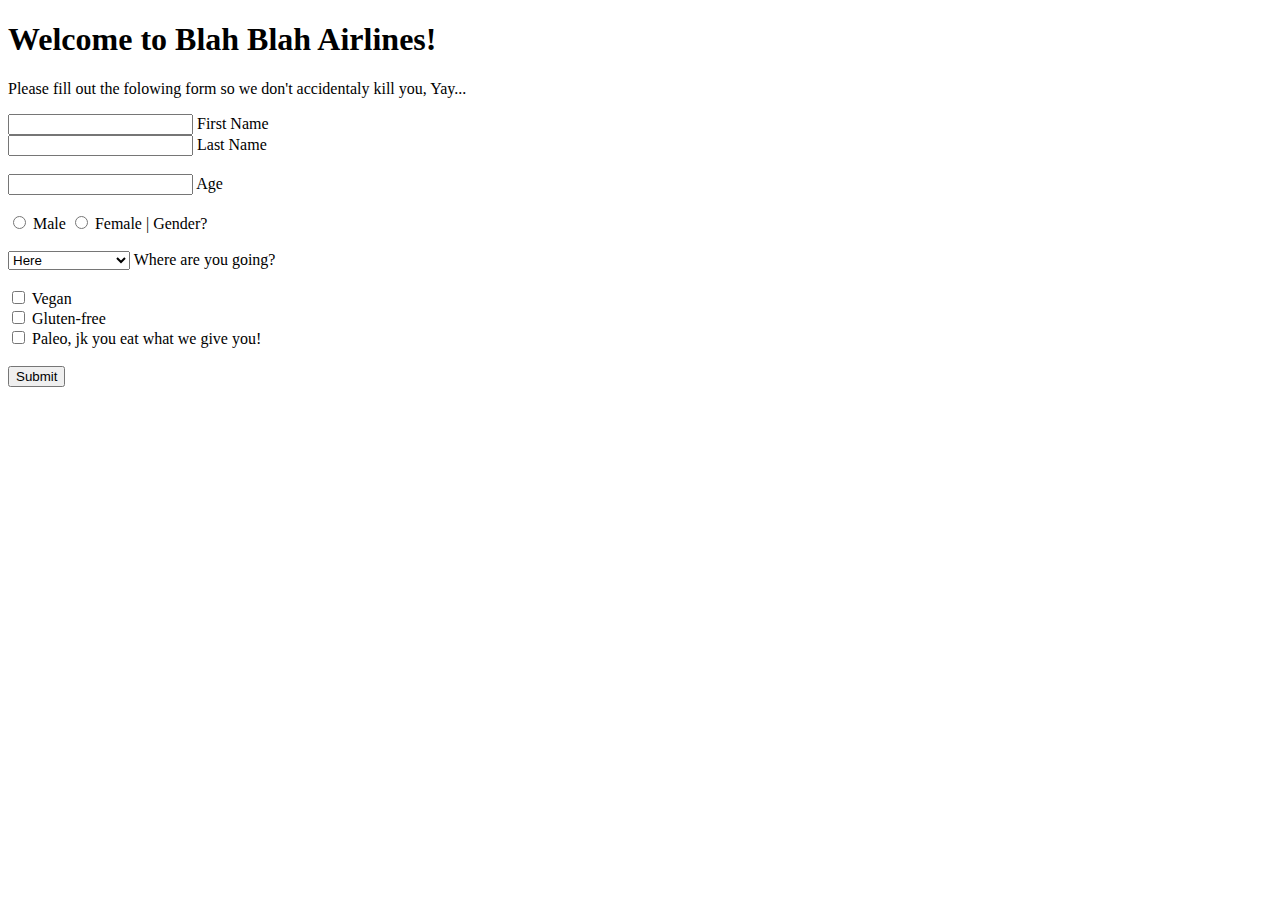
<file: bugs-on-a-plane-master/index.html>
<!DOCTYPE html>
<html lang="en">
<head>
    <meta charset="UTF-8">
    <title>Travel Form</title>
</head>
<body>
    <h1>Welcome to Blah Blah Airlines!</h1>
    <p>Please fill out the folowing form so we don't accidentaly kill you, Yay...</p>
    <form id="airline-form">
        <input type="text" name="first-name">
        <label for="">First Name</label>
        <br>
        <input type="text" name="last-name">
        <label for="">Last Name</label>
        <br><br>
        <input type="digit" name="age">
        <label for="">Age</label>
        <br><br>
        <input type="radio" name="gender" value="male" id="male">
        <label for="male">Male</label>
        <input type="radio" name="gender" value="female" id="female">
        <label for="female">Female</label>
     | Gender?
        <br><br>
        <select name="travel-location">
            <option value="here">Here</option>
            <option value="there">There</option>
            <option value="overthere">Somewhere else</option>
        </select>
        <label for="">Where are you going?</label>
        <br><br>
        <input class="diet" type="checkbox" name="vegan" id="vegan" value="vegan">
        <label for="vegan">Vegan</label>
        <br>
        <input class="diet" type="checkbox" name="gluten" id="gluten" value="gluten-free">
        <label for="gluten">Gluten-free</label>
        <br>
        <input class="diet" type="checkbox" name="paleo" id="paleo" value="paleo">
        <label for="paleo">Paleo, jk you eat what we give you!</label>
        <br><br>
        <button type="button" id="submit">Submit</button>
    </form>
    <script src="app.js"></script>
</body>
</html>
</file>
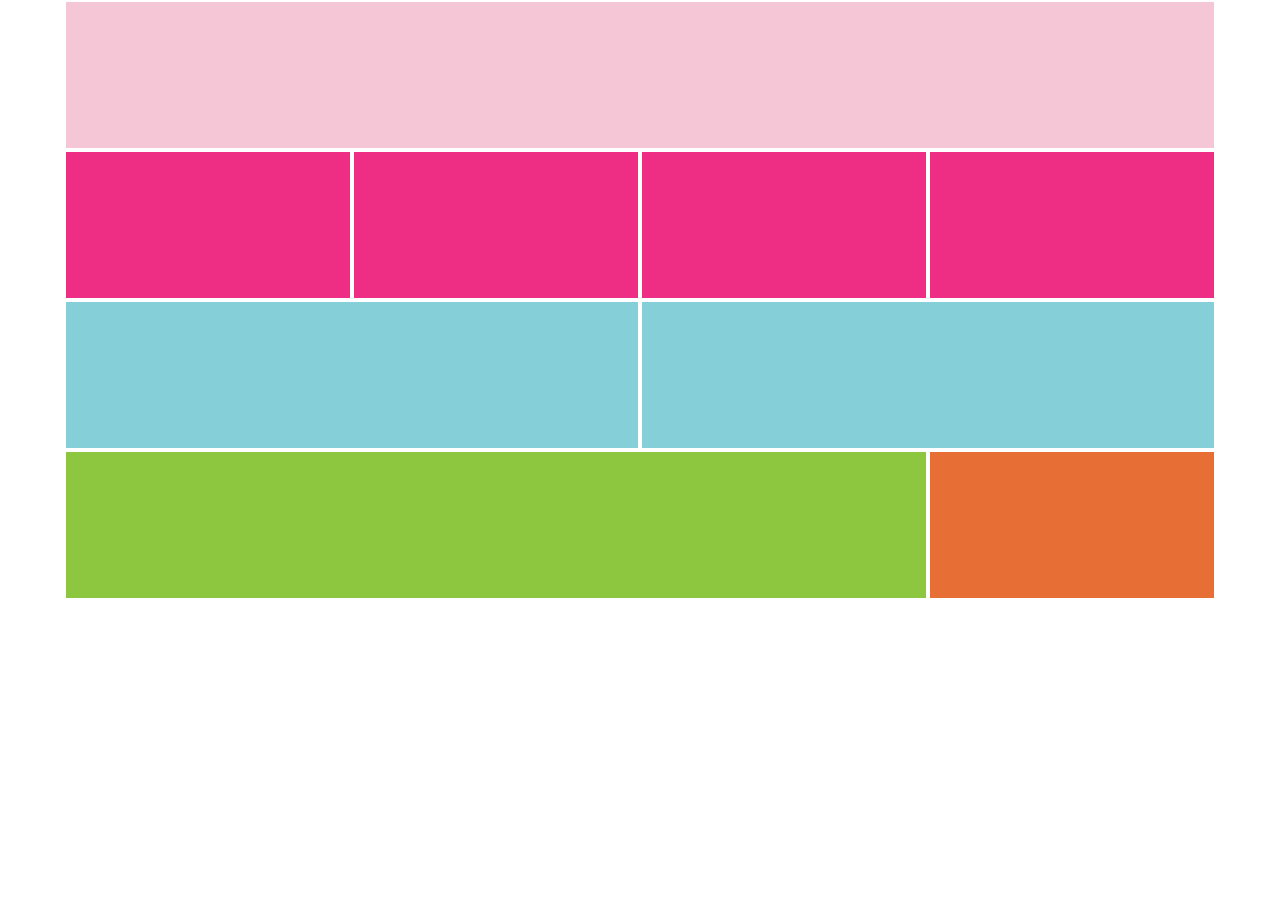
<file: color_grid/index.html>
<!DOCTYPE html>
<html>

<head>
    <title>Color Grid</title>
    <link rel="stylesheet" href="style.css" />
</head>

<body>
    <div class="main-box">
        <div class="box light-pink"></div>
        <div class="box pink-1"></div>
        <div class="box pink-2"></div>
        <div class="box pink-3"></div>
        <div class="box pink-4"></div>
        <div class="box blue-1"></div>
        <div class="box blue-2"></div>
        <div class="box green"></div>
        <div class="box orange"></div>
    </div>
</body>
 
</html>
</file>
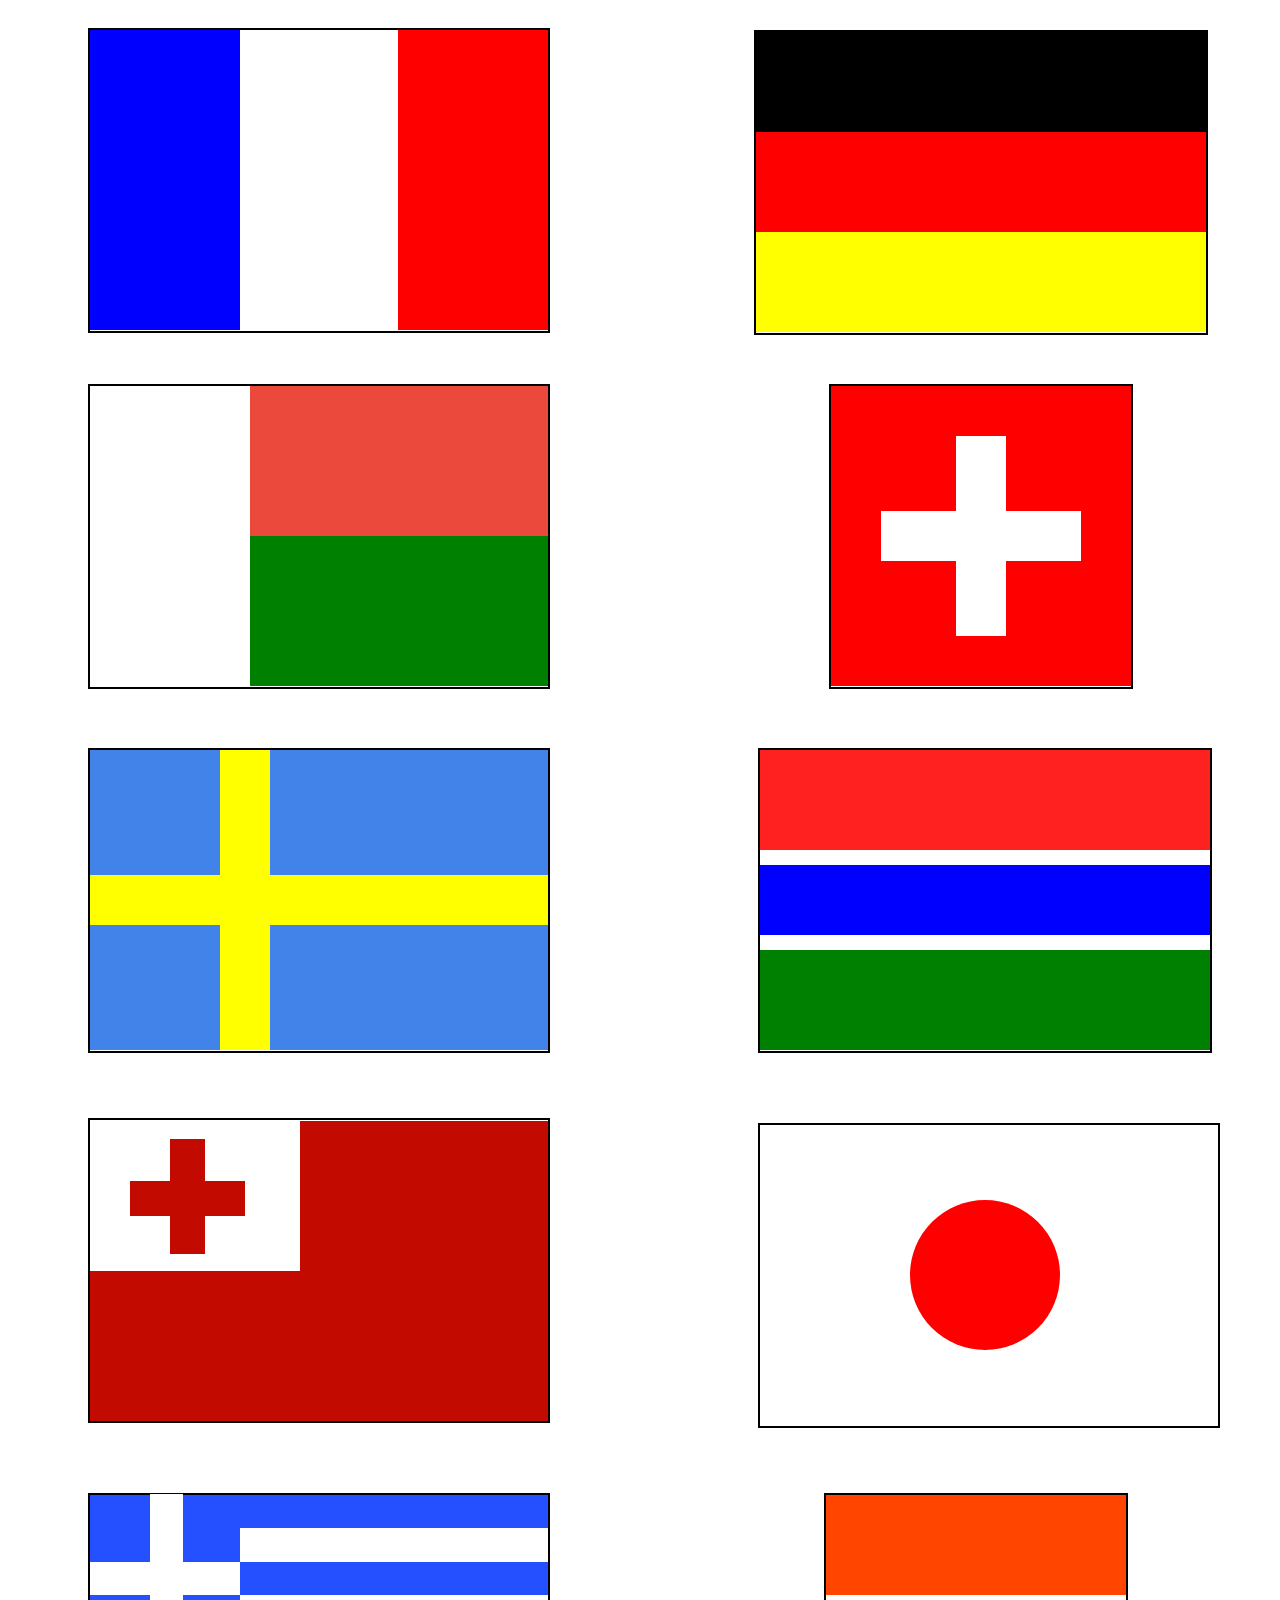
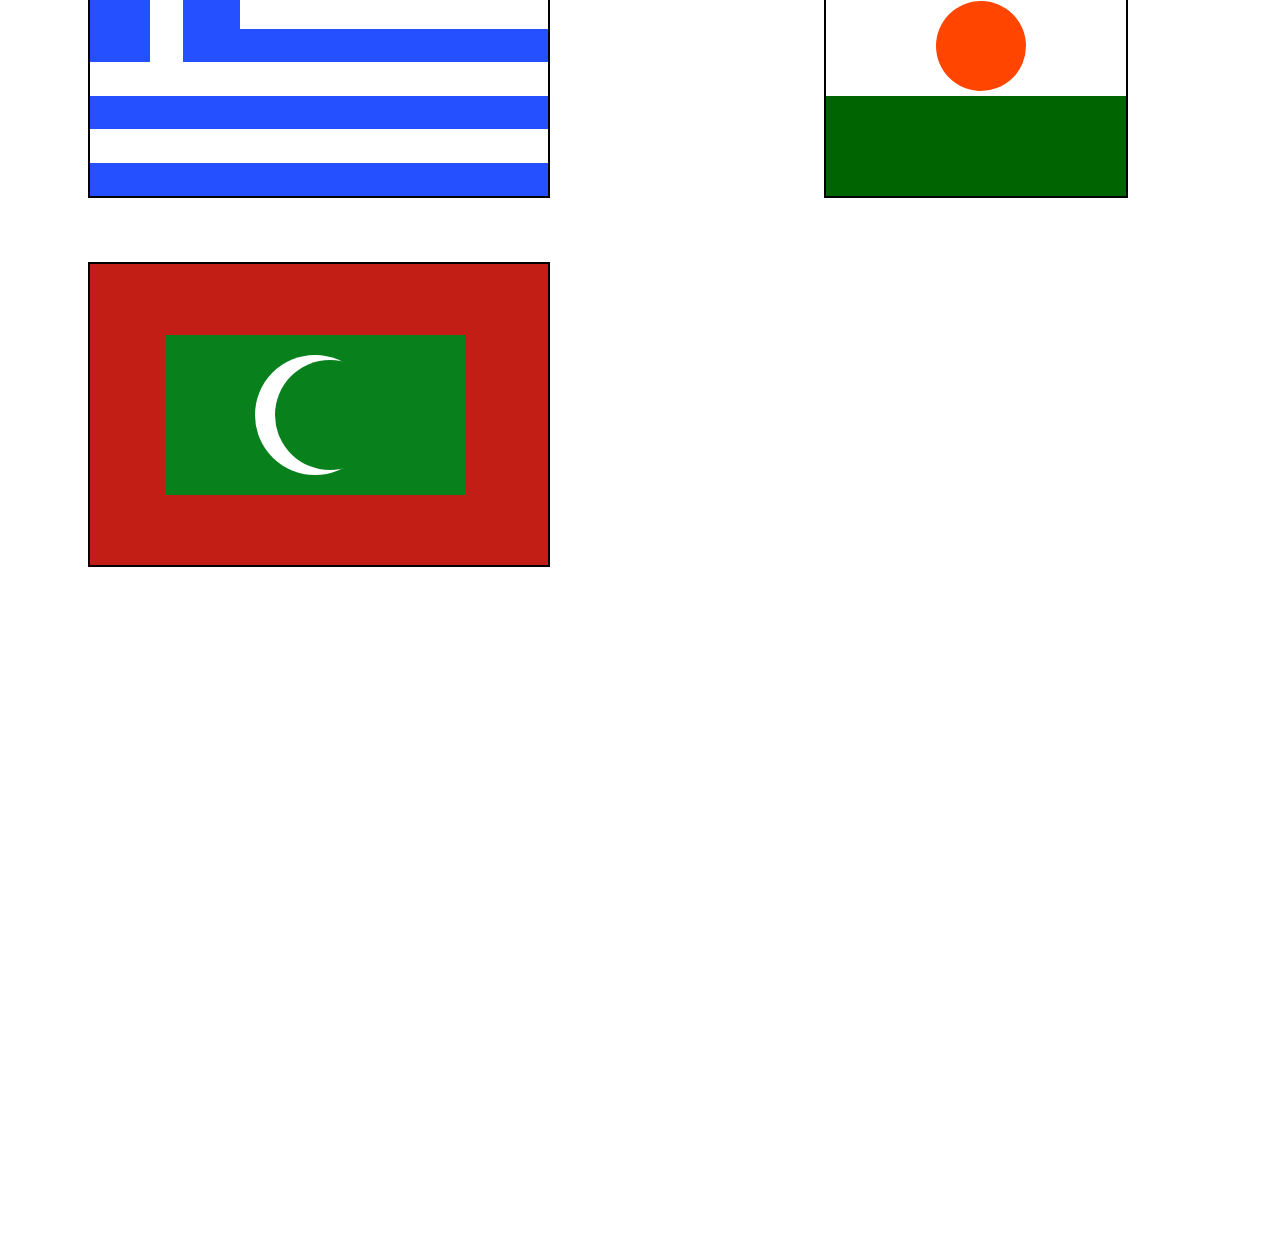
<file: css_flags/index.html>
<!DOCTYPE html>
<html>
    <head>
        <title>CSS Flags</title>
        <link rel="stylesheet" href="style.css" />
    </head>
    <body>
        <div id="france">
            <div class="franBlue"></div>
            <div class="franWhite"></div>
            <div class="franRed"></div>
        </div>
        <div id="germany">
            <div class="germBlack"></div>
            <div class="germRed"></div>
            <div class="germYellow"></div>
        </div>
        <div id="madagascar">
            <div class="madWhite"></div>
            <div class="madOrange"></div>
            <div class="madGreen"></div>
        </div>
        <div id="switzerland">
            <div class="switzRed"></div>
            <div class="switzVert"></div>
            <div class="switzHoriz"></div>
        </div>
        <div id="sweden">
            <div class="swedBlue"></div>
            <div class="swedYellowVert"></div>
            <div class="swedYellowHoriz"></div>
        </div>
        <div id="gambia">
            <div class="gamRed"></div>
            <div class="gamBlue"></div>
            <div class="gamGreen"></div>
        </div>
        <div id="tonga">
            <div class="tongRedBg"></div>
            <div class="tongWhiteBg"></div>
            <div class="tongRedVert"></div>
            <div class="tongRedHoriz"></div>
        </div>
        <div id="japan">
            <div class="japRed"></div>
        </div>
        <div id="greece">
            <div class="blueBar1"></div>
            <div class="blueBar2"></div>
            <div class="blueBar3"></div>
            <div class="blueBar4"></div>
            <div class="blueBar5"></div>
            <div class="blueSquare"></div>
            <div class="whiteVert"></div>
            <div class="whiteHoriz"></div>
        </div>
        <div id="niger">
            <div class="nigerOrange"></div>
            <div class="nigerGreen"></div>
            <div class="nigerCircle"></div>
        </div>
        <div id="maldives">
            <div class="maldivesRed"></div>
            <div class="maldivesGreen"></div>
            <div class="maldivesWhiteCirc"></div>
            <div class="maldivesGreenCirc"></div>
        </div>
    </body>
</html>
</file>
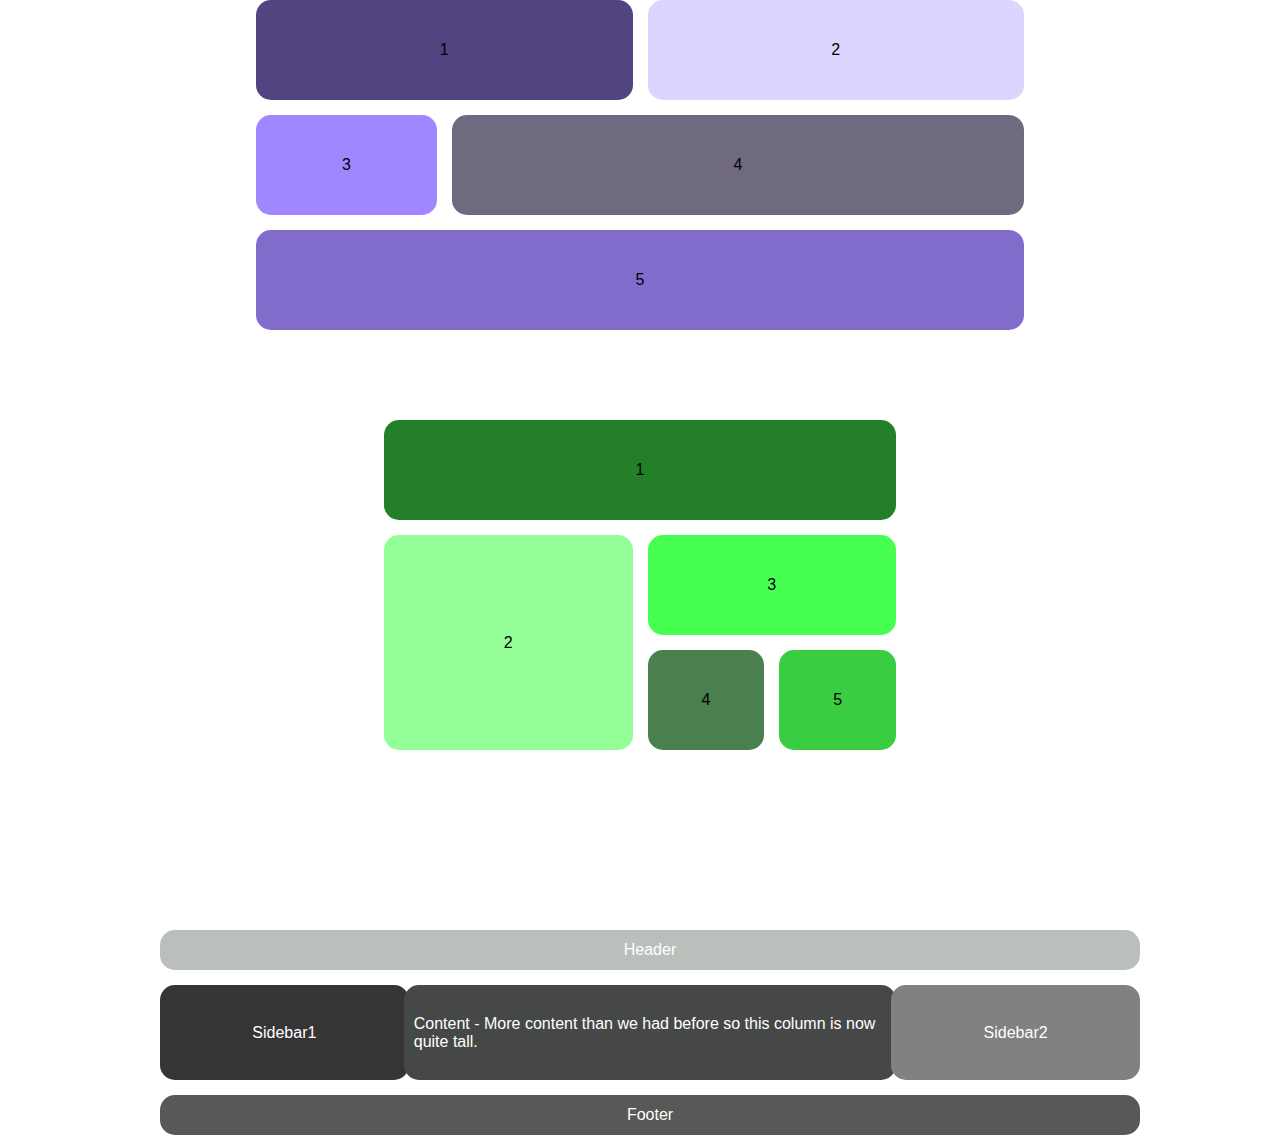
<file: css_grid/index.html>
<!DOCTYPE html>
<html>
    <head>
        <meta charset="UTF-8">
        <meta name="viewport" content="width=device-width, initial-scale=1.0">
        <title>Document</title>
        <link rel="stylesheet" href="style.css">
    </head>
    <body>
        <div id="grid-container-1">
            <div id="box1-1">1</div>
            <div id="box1-2">2</div>
            <div id="box1-3">3</div>
            <div id="box1-4">4</div>
            <div id="box1-5">5</div>
        </div>
        <div id="grid-container-2">
            <div id="box2-1">1</div>
            <div id="box2-2">2</div>
            <div id="box2-3">3</div>
            <div id="box2-4">4</div>
            <div id="box2-5">5</div>
        </div>
        <div id="grid-layout">
            <div id="header">Header</div>
            <div id="sidebar-1">Sidebar1</div>
            <div id="content">Content - More content than we had before so this column is now quite tall.</div>
            <div id="sidebar-2">Sidebar2</div>
            <div id="footer">Footer</div>
        </div>
    </body>
</html>
</file>
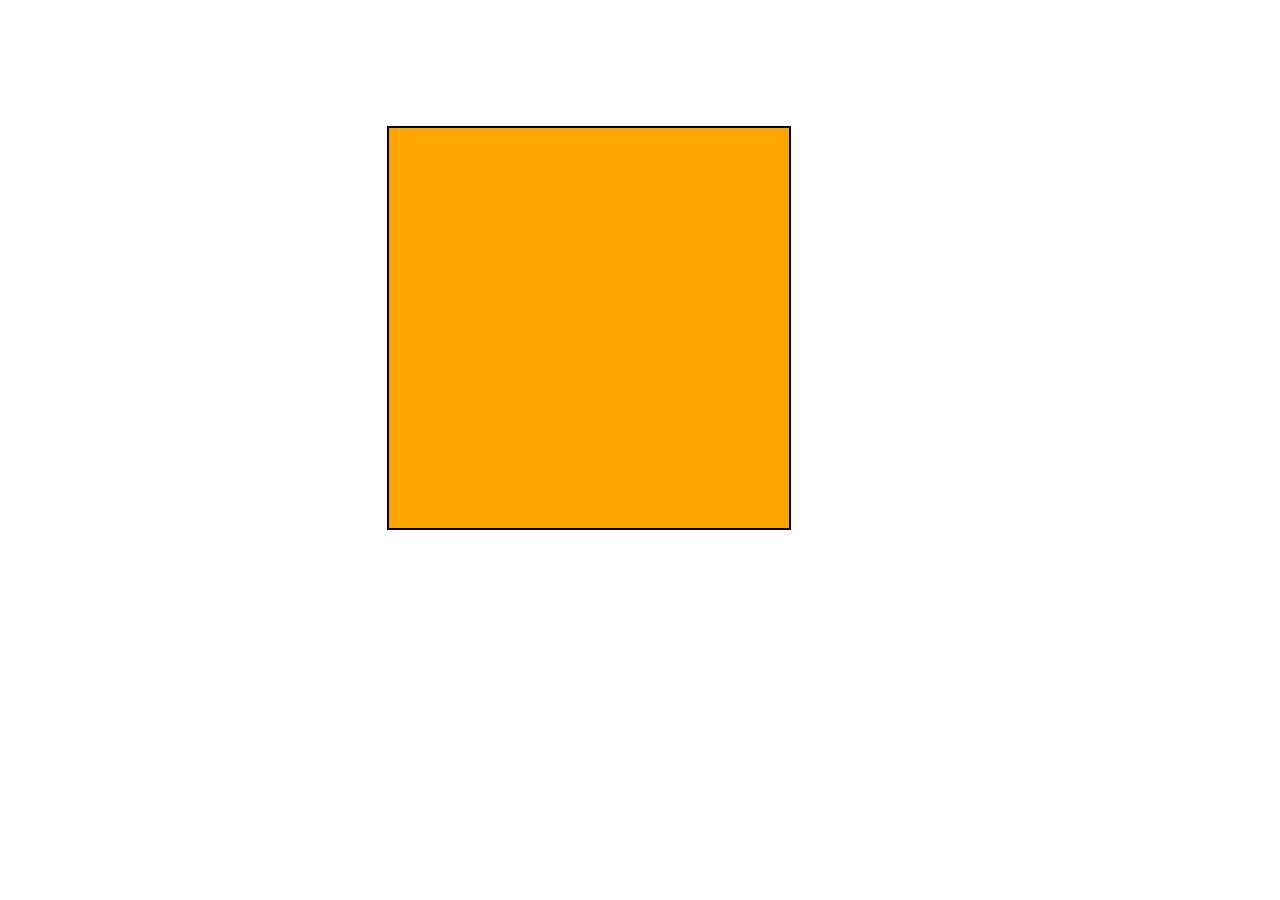
<file: dj_js/index.html>
<!DOCTYPE html>
<html>
    <head>
        <title>DJ JS</title>
        <link rel="stylesheet" href="style.css">
    </head>
    
    <body>
        <div id="square">
            
        </div>
<script src="main.js"></script>
</body>

</html>
</file>
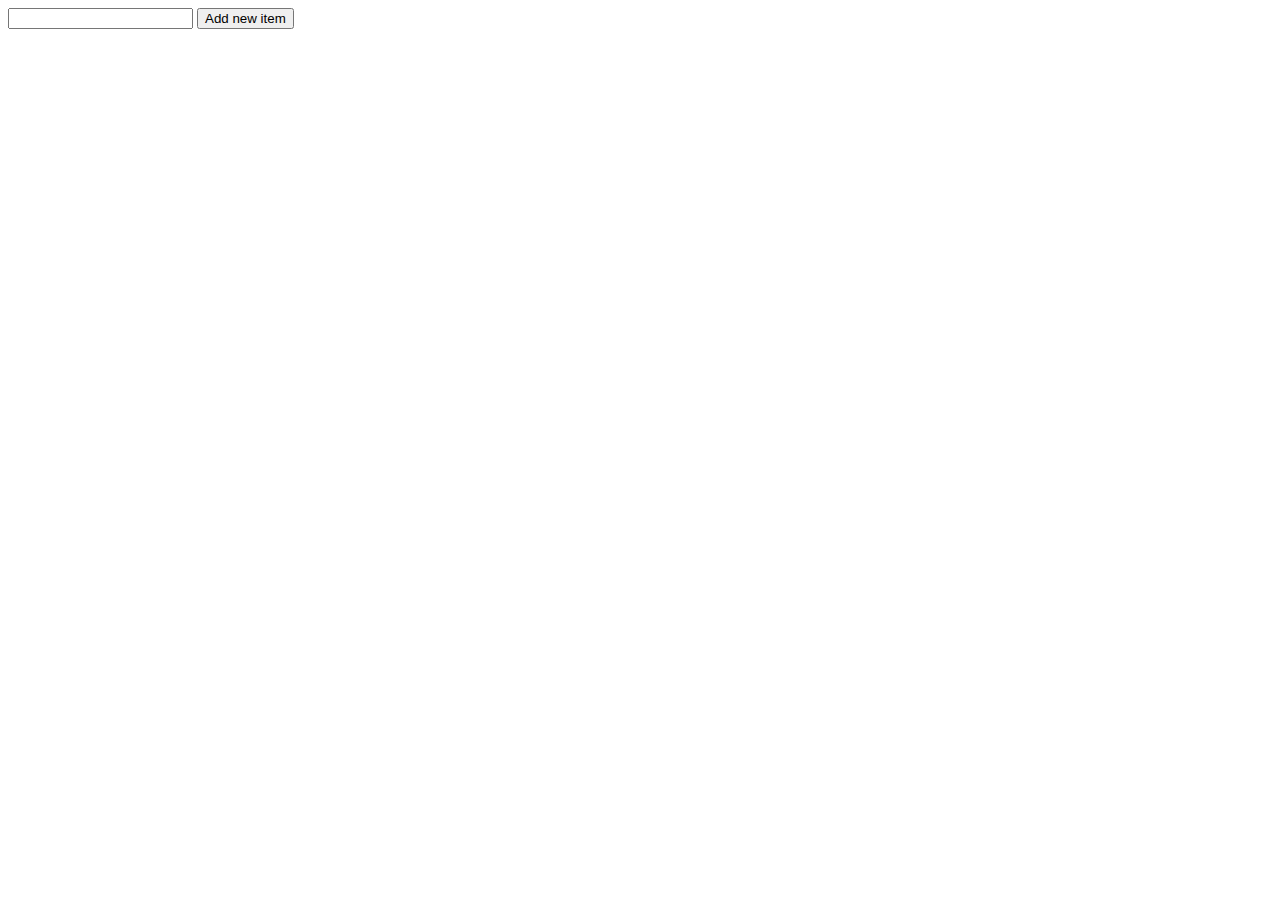
<file: dom-debug-master/index.html>
<!DOCTYPE html>
<html lang="en">
<head>
    <meta charset="UTF-8">
    <meta name="viewport" content="width=device-width, initial-scale=1.0">
    <meta http-equiv="X-UA-Compatible" content="ie=edge">
    <link rel="stylesheet" href="style.css">
    <title>DOM Debug</title>
</head>
<body>
    <div class="main" data-level="0">
        <input id="input"/>
        <button id="add">Add new item</button>
        <div id="list">

        </div>
    </div>
    <script src="index.js"></script>
</body>
</html>
</file>
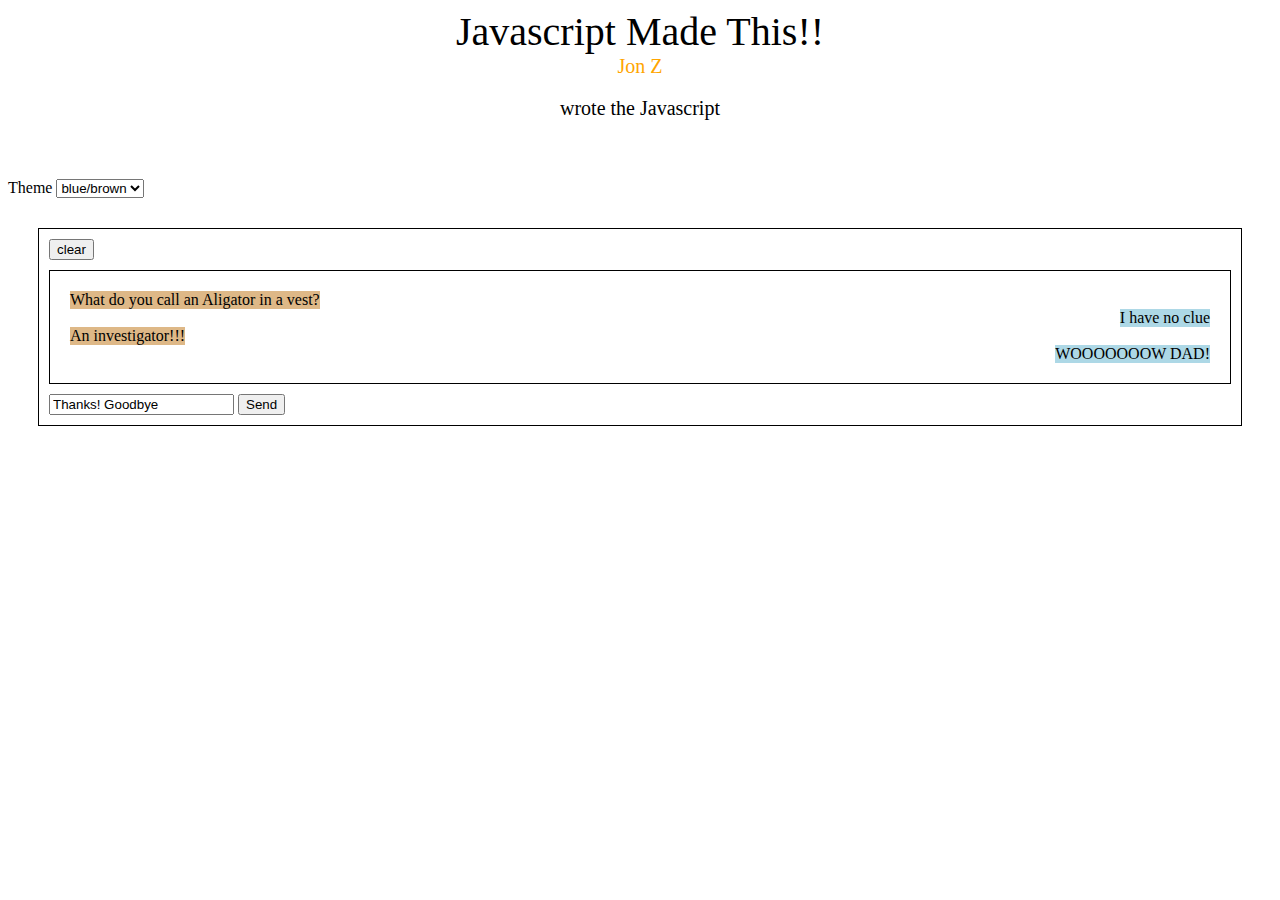
<file: dom-olympics-start-master/index.html>
<!DOCTYPE html>
<html lang="en">
<head>
    <meta charset="UTF-8">
    <meta name="viewport" content="width=device-width, initial-scale=1.0">
    <meta http-equiv="X-UA-Compatible" content="ie=edge">
    <link rel="stylesheet" href="style.css">
    <title>DOM Olympics</title>
</head>
<body>
    <header id="header"></header>
    <br><br><br>
    <label>Theme</label>
    <select id="theme-drop-down">
        <option value="theme-one">blue/brown</option>
        <option value="theme-two">red/black</option>
    </select>
    <div id="main">
        <button id='clear-button'>clear</button>
        <div class="messages">
            <div id="messageLeft1">
                I have something serious to talk about
            </div>
            <div id="messageRight1">
                I don't want to talk
            </div>
            <div id="messageLeft2">
                You have to, you're the police
            </div>
            <div id="messageRight2">
                I'm just a simple farmer
            </div>
        </div>
        <form name="message">
            <input id="input" value="Thanks! Goodbye"/>
            <button>Send</button>
        </form>
    </div>
   
    <script src="index.js"></script>
</body>
</html>
</file>
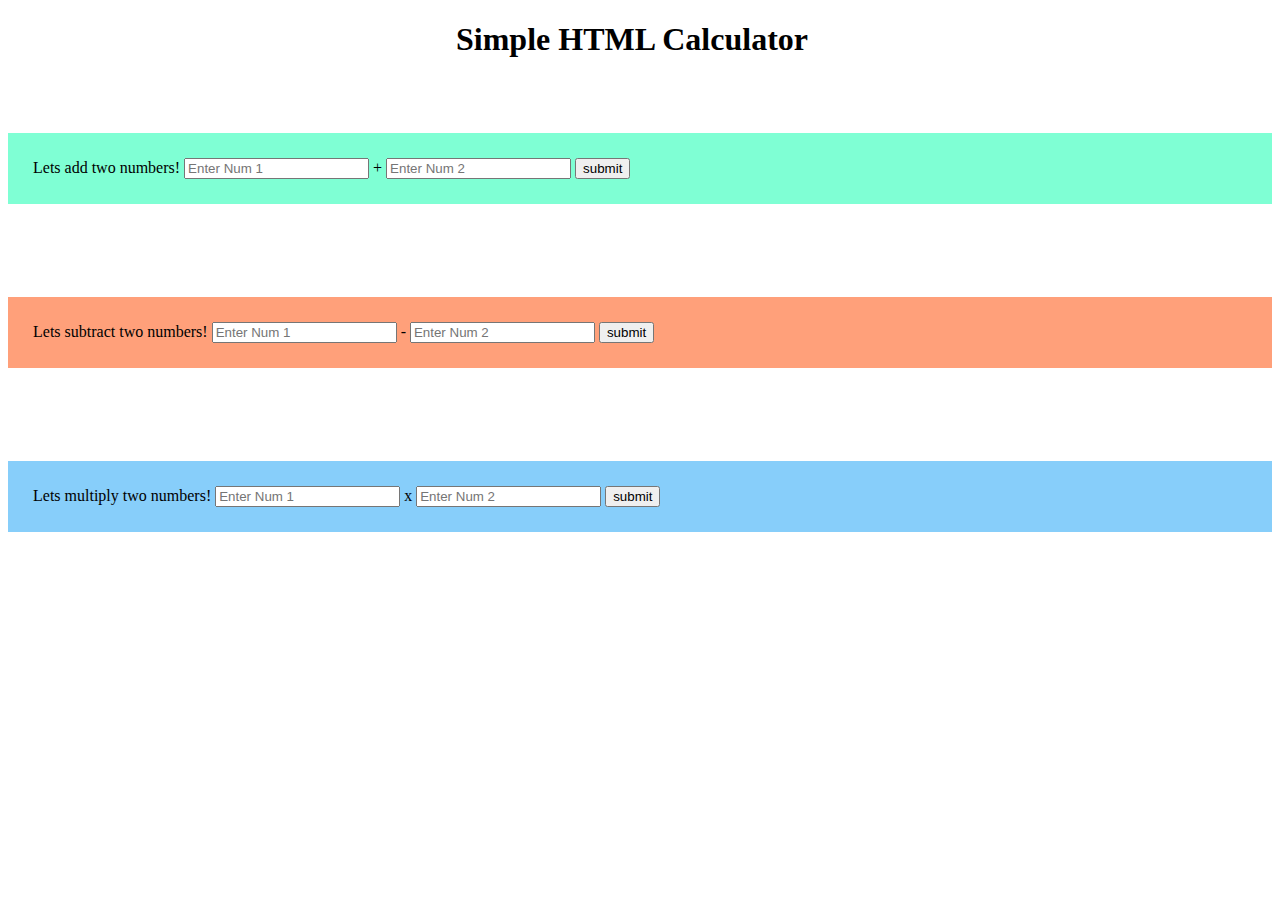
<file: html_calculator/index.html>
<!DOCTYPE html>
<html lang="en">
<head>
<meta charset="UTF-8">
<meta name="viewport" content="width=device-width, initial-scale=1.0">
<meta http-equiv="X-UA-Compatible" content="ie=edge">
<link rel="stylesheet" href="style.css">
<title>HTML Calculator</title>
</head>
<body>
    <h1>Simple HTML Calculator</h1>
    <div id="sumContainer">
        <form name="add" id="addNums">
            <label class="label" for="title">Lets add two numbers!    </label>
            <input class="input" name="sumNum1" id="title" placeholder="Enter Num 1" />

            <label class="label" for="title"> + </label>
            <input class="input" name="sumNum2" id="title" placeholder="Enter Num 2" />
            <button>submit</button>
        </form>
    </div>
    <br>
    <div id="subContainer">
        <form name="sub" id="subNums">
            <label class="label" for="title">Lets subtract two numbers!    </label>
            <input class="input" name="subNum1" id="title" placeholder="Enter Num 1" />

            <label class="label" for="title"> - </label>
            <input class="input" name="subNum2" id="title" placeholder="Enter Num 2" />
            <button>submit</button>
        </form>
    </div>
    <br>
    <div id="multContainer">
        <form name="mult" id="multNums">
            <label class="label" for="title">Lets multiply two numbers!    </label>
            <input class="input" name="multNum1" id="title" placeholder="Enter Num 1" />

            <label class="label" for="title"> x </label>
            <input class="input" name="multNum2" id="title" placeholder="Enter Num 2" />
            <button>submit</button>
        </form>
    </div>
</div>
<script src="main.js"></script>
</body>
</html>
</file>
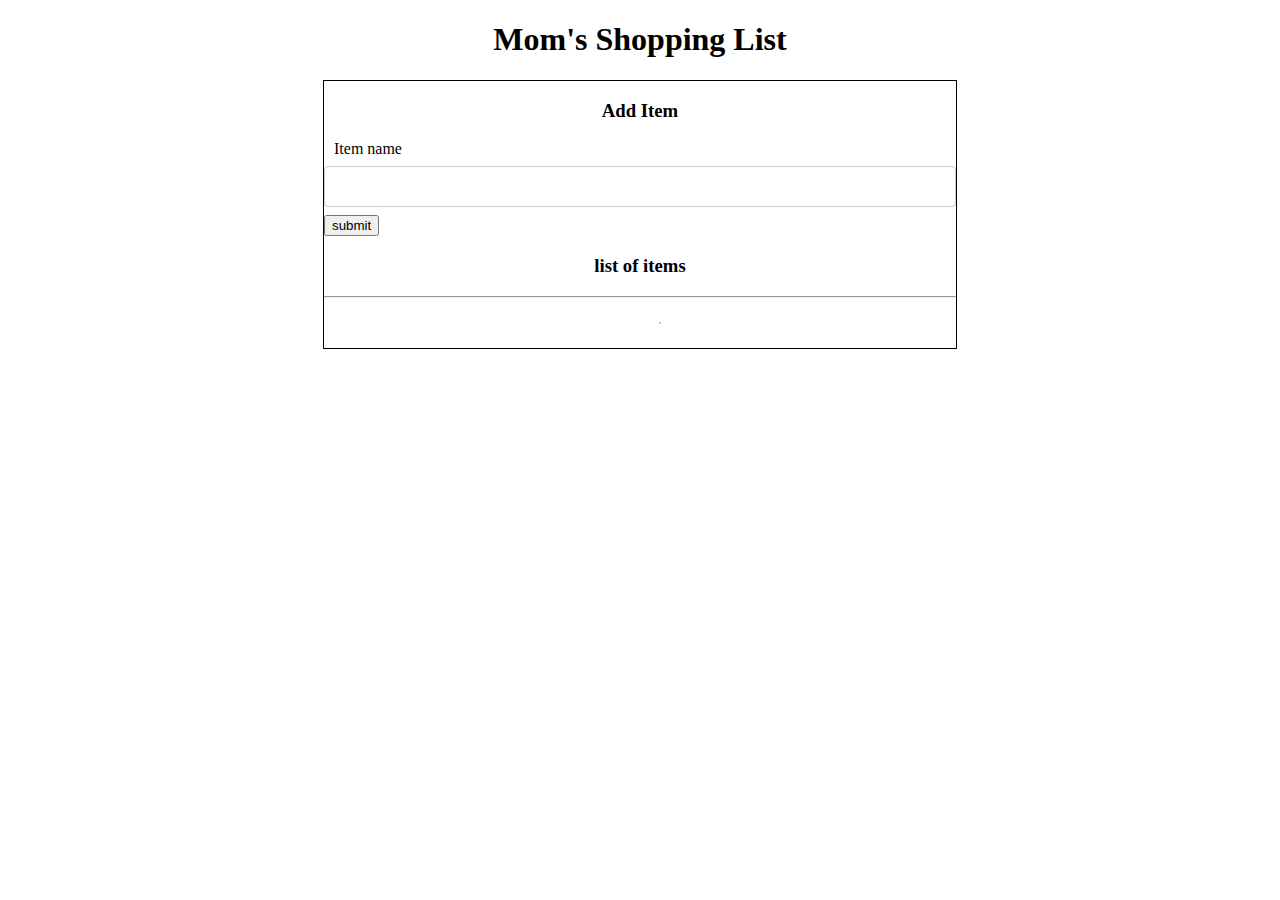
<file: moms-shopping-list-start-master/index.html>
<!DOCTYPE html>
<html lang="en">
<head>
    <meta charset="UTF-8">
    <meta name="viewport" content="width=device-width, initial-scale=1.0">
    <meta http-equiv="X-UA-Compatible" content="ie=edge">
    <link rel="stylesheet" href="style.css">
    <title>Mom's Shopping List</title>
</head>
<body>
    <div class="title-bar">
        <h1 class="title">Mom's Shopping List</h1>
    </div>
    <div class="main">
        <div class="title-bar">
            <h3 class="title">Add Item</h3>
        </div>
        <form name="addItem" id="add-todo">
            <label class="label" for="title">Item name</label>
            <input class="input" name="title" id="title" />
            <button>submit</button>
        </form>
        <div class="todos">
            <div class="title-bar">
                <h3 class="title">list of items</h3>
            </div>
            <hr>
            <ul id="list">
                <!-- <li>
                    <div>milk</div>
                    <button>edit</button>
                    <button>X</button>
                </li>
                <li>
                    <div>cherios</div>
                    <button>edit</button>
                    <button>X</button>
                </li>
                <li>
                    <div>2 goats</div>
                    <button>edit</button>
                    <button>X</button>
                </li>   -->
                <hr>              
            </ul>
        </div>
    </div>
    <script src="index.js"></script>
</body>
</html>
</file>
<file: color_grid/style.css>
* {
    box-sizing: border-box; 
    font-size: 0px;
    margin: 0;
}


@media only screen and (min-width: 768px){
.main-box {
    height: auto;
    width: 90vw;
    margin: 0 auto;
}
.box {
    border: solid white 2px;
}
.light-pink {
    background-color: #F5C6D6;
    height: 150px;
    width: 100%;
}
.pink-1 {
    display: inline-block;
    background-color: #EE2E84;
    height: 150px;
    width: 25%;
}
.pink-2 {
    display: inline-block;
    background-color: #EE2E84;
    height: 150px;
    width: 25%;
}
.pink-3 {
    display: inline-block;
    background-color: #EE2E84;
    height: 150px;
    width: 25%;
}
.pink-4 {
    display: inline-block;
    background-color: #EE2E84;
    height: 150px;
    width: 25%;
}
.blue-1 {
    display: inline-block;
    background-color: #85CFD8;
    height: 150px;
    width: 50%;
}
.blue-2 {
    display: inline-block;
    background-color: #85CFD8;
    height: 150px;
    width: 50%;
}
.green {
    display: inline-block;
    background-color: #8DC63F;
    height: 150px;
    width: 75%;
}
.orange {
    display: inline-block;
    background-color: #E76E34;
    height: 150px;
    width: 25%;
} 
}

@media only screen and (max-width: 768px){
    .light-pink {
        background-color: #F5C6D6;
        margin: auto;
        margin-top: 50px;
        height: 50px;
        width: 100%;
    }
    .pink-1 {
        display: inline-block;
        background-color: #EE2E84;
        margin-top: 10px;
        margin-right: 10px;
        height: 50px;
        width: 100%;
    }
    .pink-2 {
        display: inline-block;
        background-color: #EE2E84;
        margin-top: 10px;
        margin-right: 10px;
        height: 50px;
        width: 100%;
    }
    .pink-3 {
        display: inline-block;
        background-color: #EE2E84;
        margin-top: 10px;
        margin-right: 10px;
        height: 50px;
        width: 100%;
    }
    .pink-4 {
        display: inline-block;
        background-color: #EE2E84;
        margin-top: 10px;
        margin-right: 10px;
        height: 50px;
        width: 100%;
    }
    .blue-1 {
        display: inline-block;
        background-color: #85CFD8;
        margin-top: 10px;
        margin-right: 10px;
        height: 50px;
        width: 100%;
    }
    .blue-2 {
        display: inline-block;
        background-color: #85CFD8;
        margin-top: 10px;
        height: 50px;
        width: 100%;
    }
    .green {
        display: inline-block;
        background-color: #8DC63F;
        margin-top: 10px;
        margin-right: 10px;
        height: 50px;
        width: 100%;
    }
    .orange {
        display: inline-block;
        background-color: #E76E34;
        margin-top: 10px;
        height: 50px;
        width: 100%;
    } 
}
</file>
<file: css_flags/style.css>
#france {
    margin-top: 20px;
    margin-left: 80px;
    border: black solid 2px;
    width: 458px;
    height: 301px;
    display: inline-block;
}
.franBlue {
    height: 300px;
    width: 150px;
    background-color: blue;
    display: inline-block;
}
.franWhite {
    height: 300px;
    width: 150px;
    background-color: white;
    display: inline-block;
}
.franRed {
    height: 300px;
    width: 150px;
    background-color: red;
    display: inline-block;
}
#germany {
    position: relative;
    top: 5px;
    left: 200px;
    border: black solid 2px;
    width: 450px;
    height: 301px;
    display: inline-block;
}
.germBlack {
    height: 100px;
    width: 450px;
    background-color: black;
}
.germRed {
    height: 100px;
    width: 450px;
    background: red;
}
.germYellow {
    height: 100px;
    width: 450px;
    background-color: yellow;
}
#madagascar {
    margin-top: 50px;
    margin-left: 80px;
    border: black solid 2px;
    width: 458px;
    height: 301px;
    display: inline-block;
}
.madWhite {
    height: 300px;
    width: 160px;
    background-color: white;
    display: inline-block;
}
.madOrange {
    height: 150px;
    width: 298px;
    background-color: #EB493B;
    display: inline-block;
    position: relative;
    top: -304px;
    left: 160px;
}
.madGreen {
    height: 150px;
    width: 298px;
    background-color: green;
    display: inline-block;
    position: relative;
    top: -308px;
    left: 160px;
}
#switzerland {
    position: relative;
    top: -305px;
    left: 275px;
    border: black solid 2px;
    width: 300px;
    height: 301px;
    display: inline-block;
}
.switzRed {
    background-color: red;
    height: 300px;
    width: 300px;
}
.switzVert {
    height: 200px;
    width: 50px;
    background-color: white;
    position: relative;
    top: -250px;
    left: 125px;
}
.switzHoriz {
    height: 50px;
    width: 200px;
    background-color: white;
    position: absolute;
    top: 125px;
    left: 50px;
}
#sweden {
    position: relative;
    top: -250px;
    margin-left: 80px;
    border: black solid 2px;
    width: 458px;
    height: 301px;
}
.swedBlue {
    height: 300px;
    width: 458px;
    background-color: #4183E8;
}
.swedYellowVert {
    height: 300px;
    width: 50px;
    background-color: yellow;
    position: relative;
    top: -300px;
    left: 130px;
}
.swedYellowHoriz {
    height: 50px;
    width: 458px;
    background-color: yellow;
    position: relative;
    top: -475px;
}
#gambia {
    position: relative;
    top: -555px;
    left: 750px;
    border: black solid 2px;
    width: 450px;
    height: 301px;
}
.gamRed {
    height: 100px;
    width: 450px;
    background-color: #FF2020;
}
.gamBlue {
    height: 70px;
    width: 450px;
    background-color: blue;
    margin-top: 15px;
}
.gamGreen {
    height: 100px;
    width: 450px;
    background-color: green;
    margin-top: 15px;
}
#tonga {
    position: relative;
    top: -490px;
    left: 80px;
    border: black solid 2px;
    width: 458px;
    height: 301px;
}
.tongRedBg {
    height: 300px;
    width: 458px;
    margin-top: 1px;
    background-color: #C20A00;
}
.tongWhiteBg {
    height: 150px;
    width: 210px;
    background-color: white;
    position: relative;
    top: -300px;
}
.tongRedVert {
    height: 115px;
    width: 35px;
    background-color: #C20A00;
    position: relative;
    top: -432px;
    left: 80px;
}
.tongRedHoriz {
    height: 35px;
    width: 115px;
    background-color: #C20A00;
    position: relative;
    top: -505px;
    left: 40px;
}
#japan {
    position: relative;
    top: -790px;
    left: 750px;
    border: black solid 2px;
    width: 458px;
    height: 301px;
}
.japRed {
    height: 150px;
    width: 150px;
    background-color: red;
    position: relative;
    top: 75px;
    left: 150px;
    border-radius: 100%;
}
#greece {
    position: relative;
    top: -725px;
    left: 80px;
    border: black solid 2px;
    width: 458px;
    height: 301px;
    display: inline-block;
}
.blueBar1 {
    height: 33px;
    width: 458px;
    background-color: #2450FF;
}
.blueBar2 {
    height: 33px;
    width: 458px;
    background-color: #2450FF;
    margin-top: 34px;
}
.blueBar3 {
    height: 33px;
    width: 458px;
    background-color: #2450FF;
    margin-top: 34px;
}
.blueBar4 {
    height: 33px;
    width: 458px;
    background-color: #2450FF;
    margin-top: 34px;
}
.blueBar5 {
    height: 33px;
    width: 458px;
    background-color: #2450FF;
    margin-top: 34px;
}
.blueSquare {
    height: 150px;
    width: 150px;
    background-color: #2450FF;
    position: relative;
    top: -300px;
}
.whiteVert {
    height: 170px;
    width: 33px;
    background-color: white;
    position: relative;
    top: -452px;
    left: 60px;
}
.whiteHoriz {
    height: 33px;
    width: 150px;
    background-color: white;
    position: relative;
    top: -554px;
}
#niger {
    position: relative;
    top: -725px;
    left: 350px;
    border: black solid 2px;
    width: 300px;
    height: 301px;
    display: inline-block;
}
.nigerOrange {
    width: 300px;
    height: 100px;
    background-color: orangered;
}
.nigerGreen {
    width: 300px;
    height: 100px;
    background-color: darkgreen;
    margin-top: 101px;
}
.nigerCircle {
    height: 90px;
    width: 90px;
    background-color: orangered;
    position: relative;
    top: -195px;
    left: 110px;
    border-radius: 100%;
}
#maldives {
    position: relative;
    top: -665px;
    left: 80px;
    border: black solid 2px;
    width: 458px;
    height: 301px;
}
.maldivesRed {
    width: 458px;
    height: 301px;
    background-color: #C21E15;
}
.maldivesGreen {
    width: 300px;
    height: 160px;
    background-color: #08801C;
    position: relative;
    top: -230px;
    left: 75px;
}
.maldivesWhiteCirc {
    height: 120px;
    width: 120px;
    background-color: white;
    position: relative;
    top: -370px;
    left: 165px;
    border-radius: 100%;
}
.maldivesGreenCirc {
    height: 110px;
    width: 110px;
    background-color: #08801C;
    position: relative;
    top: -485px;
    left: 185px;
    border-radius: 100%;
}
</file>
<file: css_grid/style.css>
html, body {
    margin: 0;
    padding: 0;
    font-family: sans-serif;
}

#grid-container-1 > div {
    border-radius: 15px;
    width: 100%;
    height: 100px;
    display: flex;
    justify-content: center;
    align-items: center;
}

#grid-container-1 {
    width: 60vw;
    margin: auto;
    display: grid;
    grid-gap: 15px;
    grid-template-columns: repeat(4, 1fr);
    grid-template-rows: repeat(3, 1fr);
}

#box1-1 {
    background-color: #514480;
    grid-column: 1 / 3;
    grid-row: 1 / 2;
}

#box1-2 {
    background-color: #DDD4FF;
    grid-column: 3 / 5;
    grid-row: 1 / 2;
}

#box1-3 {
    background-color: #A187FF;
    grid-column: 1 / 2;
    grid-row: 2 / 3;
}

#box1-4 {
    background-color: #6F6A80;
    grid-column: 2 / 5;
    grid-row: 2 / 3;
}

#box1-5 {
    background-color: #816CCC;
    grid-column: 1 / 5;
    grid-row: 3 / 4;
}

#grid-container-2 > div {
    border-radius: 15px;
    width: 100%;
    display: flex;
    justify-content: center;
    align-items: center;
}

#grid-container-2 {
    width: 40vw;
    margin: auto;
    margin-top: 10vh;
    display: grid;
    grid-gap: 15px;
    grid-template-columns: repeat(4, 1fr);
    grid-template-rows: repeat(3, 100px);
}

#box2-1 {
    background-color: #248028;
    grid-column: 1 / 5;
    grid-row: 1 / 2;
}

#box2-2 {
    background-color: #94FF99;
    grid-column: 1 / 3;
    grid-row: 2 / 4
}

#box2-3 {
    background-color: #47FF51;
    grid-column: 3 / 5;
    grid-row: 2 / 3;
}

#box2-4 {
    background-color: #4A804D;
    grid-column: 3 / 4;
    grid-row: 3 / 4;
}

#box2-5 {
    background-color: #3ACC41;
    grid-column: 4 / 5;
    grid-row: 3 / 4;
}

#grid-layout {
    margin: auto;
    margin-top: 20vh;
    width: 75vw;
    display: grid;
    grid-gap: 15px;
    grid-template-columns: repeat(1, 1fr);
    grid-template-rows: repeat(6, 40px);
}

#grid-layout > div {
    border-radius: 15px;
    width: 100%;
    padding: 10px;
    display: flex;
    justify-content: center;
    align-items: center;
}

#header {
    background-color: #BABFBC;
    color: white;
    grid-row: 1 / 2;
}

#sidebar-1 {
    background-color: rgb(53, 53, 53);
    color: white;
    grid-row: 2 / 3;
}

#content {
    background-color: #464847;
    color: white;
    grid-row: 3/ 5; 
}

#sidebar-2 {
    background-color: rgb(129, 129, 129);
    color: white;
    grid-row: 5 / 6;
}

#footer {
    background-color: rgb(88, 88, 88);
    color: white;
    grid-row: 6 / 7;
}

@media only screen and (min-width: 768px) 
and (max-width: 1024px) {
   
    #grid-layout {
        margin: auto;
        margin-top: 20vh;
        width: 75vw;
        display: grid;
        grid-gap: 15px;
        grid-template-columns: repeat(4, 1fr);
        grid-template-rows: repeat(5, 40px);
    }
    
    #grid-layout > div {
        border-radius: 15px;
        width: 100%;
        padding: 10px;
        display: flex;
        justify-content: center;
        align-items: center;
    }
    
    #header {
        background-color: #BABFBC;
        color: white;
        grid-column: 1 / 5;
        grid-row: 1 / 2;
    }
    
    #sidebar-1 {
        background-color: rgb(53, 53, 53);
        color: white;
        grid-column: 1 / 2;
        grid-row: 2 / 4;
    }
    
    #content {
        background-color: #464847;
        color: white;
        grid-column: 2 / 5;
        grid-row: 2 / 4; 
    }
    
    #sidebar-2 {
        background-color: rgb(129, 129, 129);
        color: white;
        grid-column: 1 / 5;
        grid-row: 4 / 5;
    }
    
    #footer {
        background-color: rgb(88, 88, 88);
        color: white;
        grid-column: 1 / 5;
        grid-row: 5 / 6;
    }
}
@media only screen and (min-width: 1025px) {
    #grid-layout {
        margin: auto;
        margin-top: 20vh;
        width: 75vw;
        display: grid;
        grid-gap: 15px;
        grid-template-columns: repeat(4, 1fr);
        grid-template-rows: repeat(4, 40px);
    }
    
    #grid-layout > div {
        border-radius: 15px;
        width: 100%;
        padding: 10px;
        display: flex;
        justify-content: center;
        align-items: center;
    }
    
    #header {
        background-color: #BABFBC;
        color: white;
        grid-column: 1 / 5;
        grid-row: 1 / 2;
    }
    
    #sidebar-1 {
        background-color: rgb(53, 53, 53);
        color: white;
        grid-column: 1 / 2;
        grid-row: 2 / 4;
    }
    
    #content {
        background-color: #464847;
        color: white;
        grid-column: 2 / 4;
        grid-row: 2 / 4; 
    }
    
    #sidebar-2 {
        background-color: rgb(129, 129, 129);
        color: white;
        grid-column: 4 / 5;
        grid-row: 2 / 4;
    }
    
    #footer {
        background-color: rgb(88, 88, 88);
        color: white;
        grid-column: 1 / 5;
        grid-row: 4 / 5;
    }
}
</file>
<file: dj_js/style.css>
#square{
    margin-left: 30%;
    margin-top: 10%;
    height: 400px;
    width: 400px;
    background-color: orange;
    border: 2px, solid, black;
}
</file>
<file: dom-debug-master/style.css>
.sub-item {
    padding: 10px;
}
</file>
<file: dom-olympics-start-master/style.css>
.header {
    display: flex;
    align-items: center;
    flex-direction: column;
}

.name {
    color: peachpuff;
}

.messages {
    display: flex;
    flex-direction: column;
    border: 1px solid black;
    margin: 10px 0px;
    padding: 20px;
}

#main {
    margin: 30px;
    border: 1px solid black;
    padding: 10px;
}

.message {
    padding: 5px;
}

#messageRight1 {
    align-self: flex-end;
    background-color: lightblue;
}
#messageRight2 {
    align-self: flex-end;
    background-color: lightblue;
}

#messageLeft1 {
    align-self: flex-start;
    background-color: burlywood;
}

#messageLeft2 {
    align-self: flex-start;
    background-color: burlywood;
}
</file>
<file: html_calculator/style.css>
#sumContainer {
    margin-top: 75px;
    padding-left: 25px;
    background-color: aquamarine;
}
#subContainer {
    margin-top: 75px;
    padding-left: 25px;
    background-color: lightsalmon;
}
#multContainer {
    margin-top: 75px;
    padding-left: 25px;
    background-color: lightskyblue;
}
div {
    padding: 25px
}
h1 {
    margin-left: 35vw;
}
</file>
<file: moms-shopping-list-start-master/style.css>
.title {
    text-align: center;
}

.main {
    border: 1px solid black;
    width: 50%;
    margin: auto;
}

#add-item {
    border: 1px solid black;
}

.input {
    width: 100%;
    padding: 12px 20px;
    margin: 8px 0;
    display: inline-block;
    border: 1px solid #ccc;
    border-radius: 4px;
    box-sizing: border-box;
}

.label {
    margin: 10px;
}

#list {
    flex-direction: column;
    display: flex;
}

#list > li{
    list-style-type: none;
    margin: 10px auto;
}

#list div {
    margin-bottom: 10px;
    text-align: center;
}
</file>
